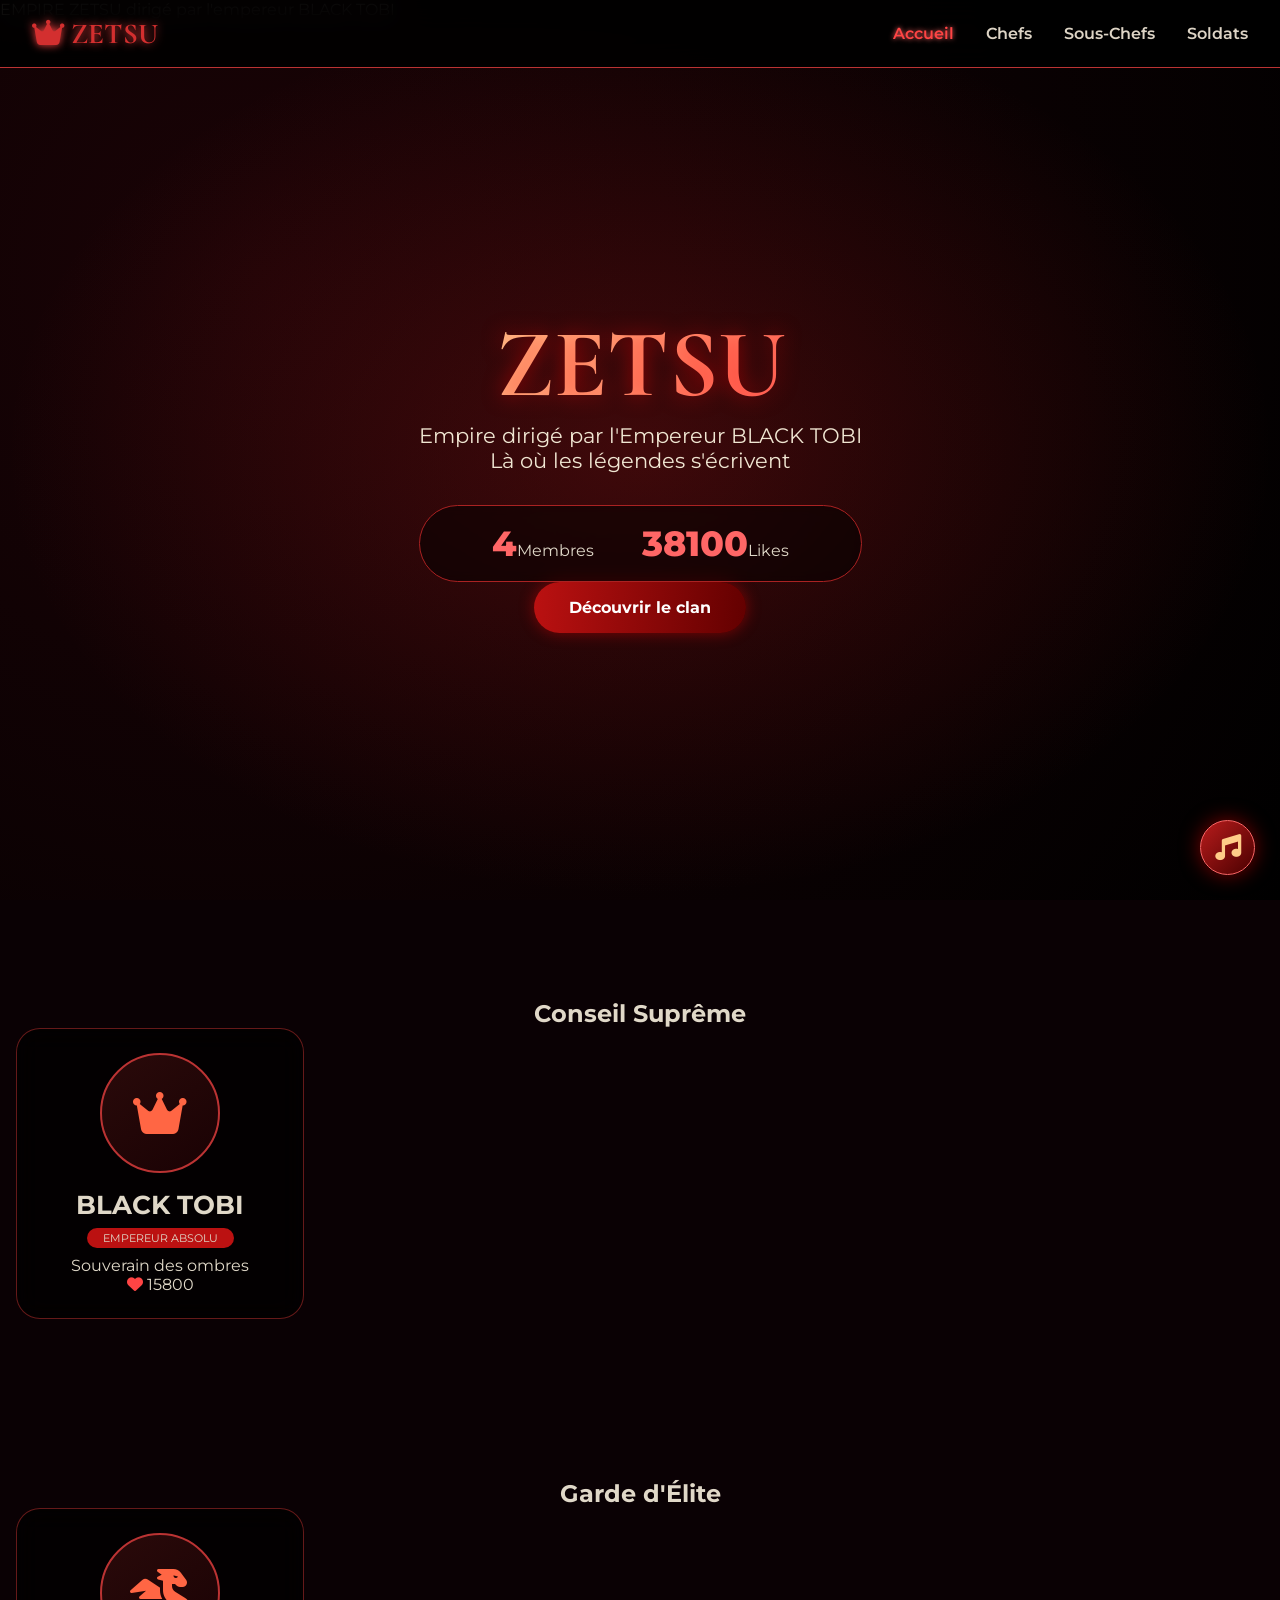
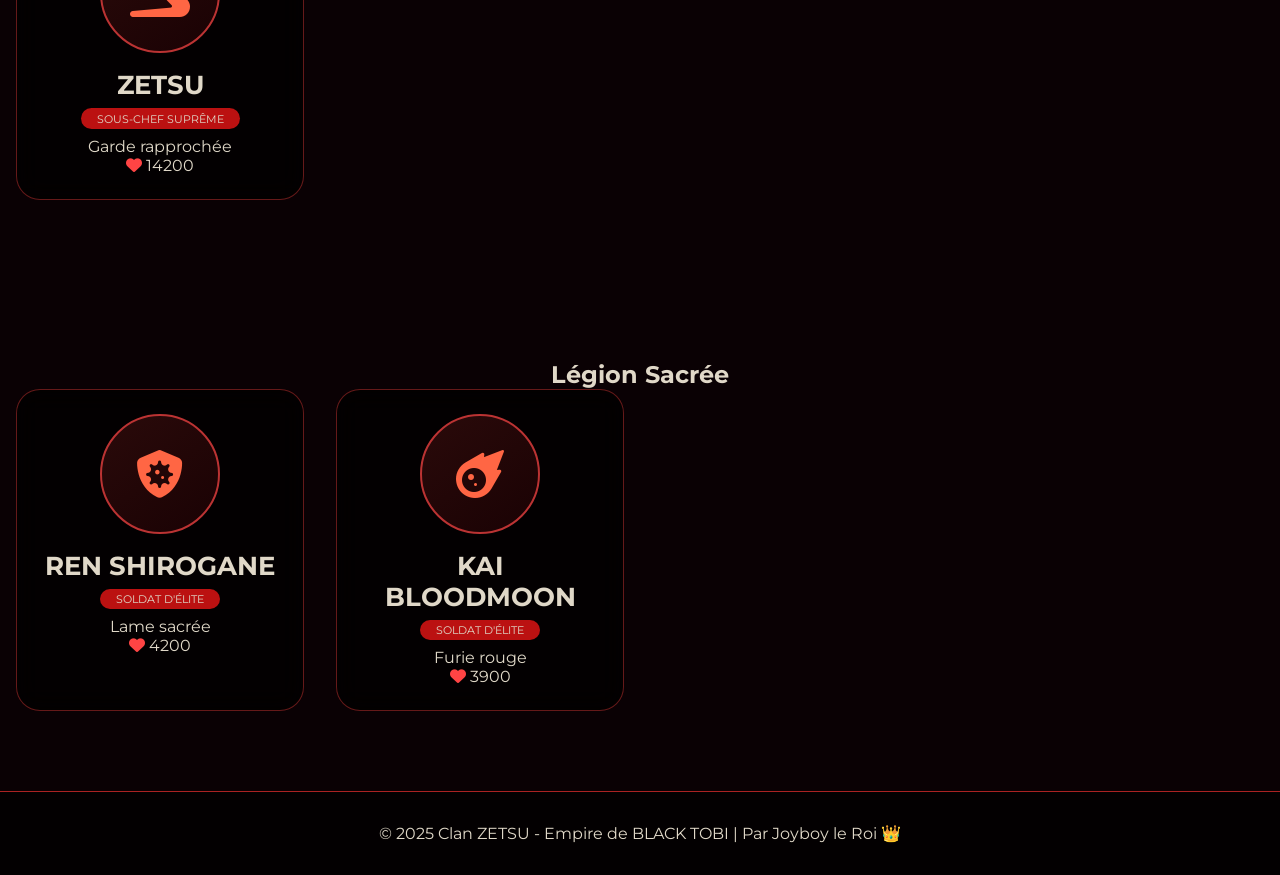
<file: index.html>
EMPIRE ZETSU dirigé par l'empereur BLACK TOBI
<!DOCTYPE html>
<html lang="fr">
<head>
    <meta charset="UTF-8">
    <meta name="viewport" content="width=device-width, initial-scale=1.0, user-scalable=yes">
    <title>Clan ZETSU - Empire de BLACK TOBI</title>
    <link href="https://fonts.googleapis.com/css2?family=Cormorant+Garamond:wght@300;400;600;700&family=Montserrat:wght@300;400;600;800&display=swap" rel="stylesheet">
    <link rel="stylesheet" href="https://cdnjs.cloudflare.com/ajax/libs/font-awesome/6.4.0/css/all.min.css">
    <style>
        * { margin: 0; padding: 0; box-sizing: border-box; }
        body { font-family: 'Montserrat', sans-serif; background-color: #0a0104; color: #e0d8c8; overflow-x: hidden; }
        .fixed-bg { position: fixed; top: 0; left: 0; width: 100%; height: 100%; z-index: -2; background: radial-gradient(circle at 20% 30%, #1a0306 0%, #000000 100%); }
        .fixed-bg::after { content: ""; position: absolute; width: 100%; height: 100%; background: radial-gradient(ellipse at center, rgba(200, 30, 30, 0.25) 0%, rgba(0,0,0,0) 70%); animation: pulseRed 6s ease-in-out infinite; }
        @keyframes pulseRed { 0% { opacity: 0.3; } 50% { opacity: 0.8; } 100% { opacity: 0.3; } }
        .audio-btn { position: fixed; bottom: 25px; right: 25px; z-index: 1000; background: linear-gradient(135deg, #b81c1c, #4a0000); border: 1px solid #ff6666; color: #ffcc88; width: 55px; height: 55px; border-radius: 50%; cursor: pointer; font-size: 26px; box-shadow: 0 0 20px rgba(200, 0, 0, 0.6); transition: 0.3s; backdrop-filter: blur(4px); }
        .nav-bar { position: fixed; top: 0; width: 100%; background: rgba(0, 0, 0, 0.9); backdrop-filter: blur(15px); z-index: 100; border-bottom: 1px solid #b33; }
        .nav-container { max-width: 1300px; margin: 0 auto; padding: 1rem 2rem; display: flex; justify-content: space-between; align-items: center; }
        .logo { font-family: 'Cormorant Garamond', serif; font-size: 1.8rem; font-weight: 700; color: #d32f2f; text-shadow: 0 0 8px #ff4444; }
        .nav-menu { display: flex; gap: 2rem; list-style: none; }
        .nav-link { color: #ddd4c5; text-decoration: none; font-weight: 600; transition: 0.3s; }
        .nav-link:hover, .nav-link.active { color: #ff4444; text-shadow: 0 0 5px #ff6666; }
        .hero { min-height: 100vh; display: flex; align-items: center; justify-content: center; text-align: center; }
        .hero-title { font-size: 6rem; font-family: 'Cormorant Garamond', serif; background: linear-gradient(135deg, #ffdd99, #ff4444); -webkit-background-clip: text; background-clip: text; color: transparent; text-shadow: 0 0 20px rgba(255,0,0,0.5); }
        .hero-subtitle { font-size: 1.3rem; margin-bottom: 2rem; color: #f0e6d2; }
        .hero-stats { display: flex; justify-content: center; gap: 3rem; background: rgba(0,0,0,0.5); backdrop-filter: blur(5px); padding: 1rem 2rem; border-radius: 60px; border: 1px solid #a22; }
        .stat-number { font-size: 2.2rem; font-weight: 800; color: #ff6666; }
        .hero-btn { display: inline-flex; align-items: center; gap: 10px; background: linear-gradient(95deg, #b11, #630000); padding: 1rem 2.2rem; border-radius: 50px; color: white; font-weight: bold; text-decoration: none; box-shadow: 0 0 15px rgba(255,0,0,0.4); }
        .section { padding: 5rem 1rem; }
        .members-grid { display: grid; grid-template-columns: repeat(auto-fill, minmax(280px, 1fr)); gap: 2rem; max-width: 1300px; margin: 0 auto; }
        .member-card { background: rgba(0, 0, 0, 0.7); backdrop-filter: blur(12px); border-radius: 24px; text-align: center; padding: 1.5rem; border: 1px solid rgba(200, 50, 50, 0.5); transition: 0.3s; }
        .member-card:hover { transform: translateY(-10px); border-color: #ff5555; box-shadow: 0 0 30px rgba(255, 40, 40, 0.6); }
        .member-avatar { width: 120px; height: 120px; margin: 0 auto 1rem; background: linear-gradient(145deg, #2a0a0a, #1a0204); border-radius: 50%; display: flex; align-items: center; justify-content: center; font-size: 3rem; color: #ff6644; border: 2px solid #b33; }
        .member-name { font-size: 1.6rem; font-weight: 700; }
        .member-rank { display: inline-block; background: #b11; padding: 0.2rem 1rem; border-radius: 30px; font-size: 0.7rem; margin: 0.5rem 0; }
        .footer { background: #030001; border-top: 1px solid #a22; padding: 2rem; text-align: center; }
        @media (max-width: 768px) { .hero-title { font-size: 3rem; } .nav-menu { display: none; } }
    </style>
</head>
<body>
<div class="fixed-bg"></div>
<button id="audioBtn" class="audio-btn"><i class="fas fa-music"></i></button>
<nav class="nav-bar"><div class="nav-container"><div class="logo"><i class="fas fa-crown"></i> ZETSU</div><ul class="nav-menu"><li><a href="#accueil" class="nav-link active">Accueil</a></li><li><a href="#chefs" class="nav-link">Chefs</a></li><li><a href="#souschefs" class="nav-link">Sous-Chefs</a></li><li><a href="#soldats" class="nav-link">Soldats</a></li></ul></div></nav>

<section id="accueil" class="hero"><div class="hero-content"><h1 class="hero-title">ZETSU</h1><p class="hero-subtitle">Empire dirigé par l'Empereur BLACK TOBI<br>Là où les légendes s'écrivent</p><div class="hero-stats"><div class="stat-item"><span class="stat-number" id="totalMembers">0</span><span class="stat-label">Membres</span></div><div class="stat-item"><span class="stat-number" id="totalLikes">0</span><span class="stat-label">Likes</span></div></div><a href="#chefs" class="hero-btn">Découvrir le clan</a></div></section>

<section id="chefs" class="section"><div class="section-container" style="text-align:center"><h2>Conseil Suprême</h2><div id="chefsContainer" class="members-grid"></div></div></section>
<section id="souschefs" class="section"><div style="text-align:center"><h2>Garde d'Élite</h2><div id="sousChefsContainer" class="members-grid"></div></div></section>
<section id="soldats" class="section"><div style="text-align:center"><h2>Légion Sacrée</h2><div id="soldatsContainer" class="members-grid"></div></div></section>
<footer class="footer"><p>© 2025 Clan ZETSU - Empire de BLACK TOBI | Par Joyboy le Roi 👑</p></footer>

<script>
    // DONNEES OFFICIELLES (vos noms, aucune invention)
    const membersData = {
        chefs: [{ name: "BLACK TOBI", rank: "EMPEREUR ABSOLU", desc: "Souverain des ombres", likes: 15800, avatarIcon: "fas fa-crown" }],
        souschefs: [{ name: "ZETSU", rank: "SOUS-CHEF SUPRÊME", desc: "Garde rapprochée", likes: 14200, avatarIcon: "fas fa-dragon" }],
        soldats: [
            { name: "REN SHIROGANE", rank: "SOLDAT D'ÉLITE", desc: "Lame sacrée", likes: 4200, avatarIcon: "fas fa-shield-virus" },
            { name: "KAI BLOODMOON", rank: "SOLDAT D'ÉLITE", desc: "Furie rouge", likes: 3900, avatarIcon: "fas fa-meteor" }
        ]
    };
    function render() {
        const chefsC = document.getElementById('chefsContainer'); chefsC.innerHTML = '';
        membersData.chefs.forEach(c => { chefsC.appendChild(createCard(c)); });
        const sousC = document.getElementById('sousChefsContainer'); sousC.innerHTML = '';
        membersData.souschefs.forEach(s => { sousC.appendChild(createCard(s)); });
        const soldatsC = document.getElementById('soldatsContainer'); soldatsC.innerHTML = '';
        membersData.soldats.forEach(s => { soldatsC.appendChild(createCard(s)); });
        document.getElementById('totalMembers').innerText = membersData.chefs.length + membersData.souschefs.length + membersData.soldats.length;
        document.getElementById('totalLikes').innerText = [...membersData.chefs, ...membersData.souschefs, ...membersData.soldats].reduce((a,b)=>a+b.likes,0);
    }
    function createCard(m) { let d=document.createElement('div'); d.className='member-card'; d.innerHTML=`<div class="member-avatar"><i class="${m.avatarIcon}"></i></div><div class="member-name">${m.name}</div><div class="member-rank">${m.rank}</div><div class="member-desc">${m.desc}</div><div class="member-stats"><span><i class="fas fa-heart" style="color:#ff4444;"></i> ${m.likes}</span></div>`; return d; }
    render();
    document.getElementById('audioBtn').addEventListener('click',()=>{let a=new Audio(); a.play(); alert('🎵 Hymne du Clan ZETSU');});
</script>
</body>
</html>
</file>
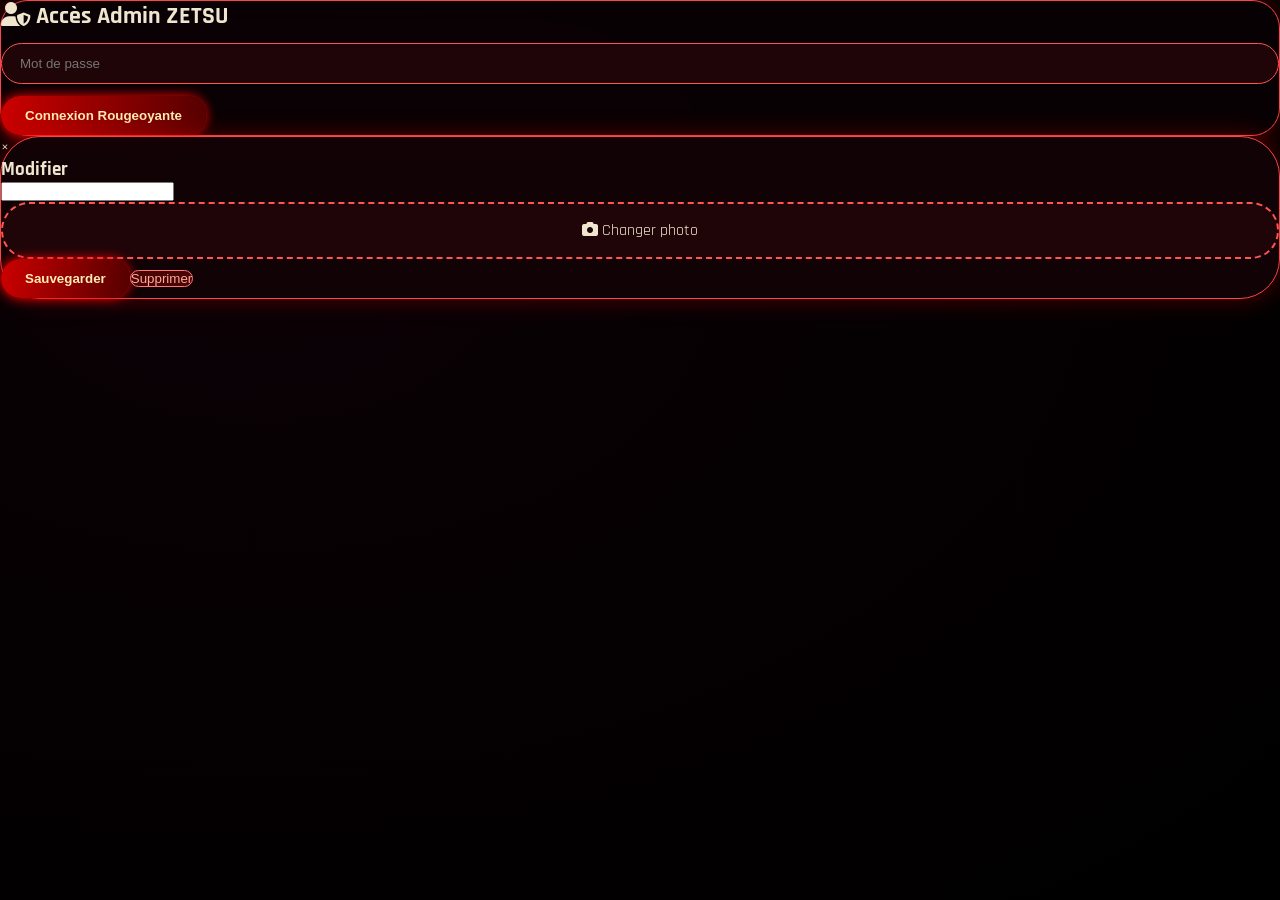
<file: admin.html>
<!DOCTYPE html>
<html lang="fr">
<head>
    <meta charset="UTF-8">
    <meta name="viewport" content="width=device-width, initial-scale=1.0">
    <title>Admin - Clan ZETSU (Black Tobi)</title>
    <link href="https://fonts.googleapis.com/css2?family=Orbitron:wght@400;700;900&family=Rajdhani:wght@300;400;600;700&display=swap" rel="stylesheet">
    <link rel="stylesheet" href="https://cdnjs.cloudflare.com/ajax/libs/font-awesome/6.4.0/css/all.min.css">
    <style>
        /* VOTRE STYLE ORIGINAL, MAIS EN ROUGE BRILLANT */
        * { margin: 0; padding: 0; box-sizing: border-box; }
        body { font-family: 'Rajdhani', sans-serif; background: radial-gradient(ellipse at 20% 30%, #0a0105 0%, #000000 100%); min-height: 100vh; color: #f0e6d0; }
        .glass { background: rgba(10, 2, 4, 0.85); backdrop-filter: blur(14px); border: 1px solid #ff4444; border-radius: 28px; box-shadow: 0 0 25px rgba(255,0,0,0.3); }
        .admin-input { width: 100%; padding: 12px 18px; margin: 12px 0; background: #1f0408; border: 1px solid #ff5555; border-radius: 50px; color: #ffddbb; }
        .admin-input:focus { outline: none; border-color: #ff0000; box-shadow: 0 0 15px #ff4444; }
        .admin-btn { background: linear-gradient(95deg, #cc0000, #550000); border: none; padding: 12px 24px; border-radius: 40px; font-weight: bold; color: #ffecb3; cursor: pointer; box-shadow: 0 0 12px #ff0000; transition: 0.2s; }
        .admin-btn:hover { background: #ff2222; transform: translateY(-2px); box-shadow: 0 0 25px red; }
        .tab-btn { background: #2a0505; border: 1px solid #ff6666; padding: 10px 28px; border-radius: 40px; cursor: pointer; color: #ffd9b5; }
        .tab-btn.active, .tab-btn:hover { background: #cc0000; box-shadow: 0 0 15px #ff4444; color: white; }
        .member-admin-card { background: #130508; border-radius: 28px; padding: 1rem; border: 1px solid #ff4444; cursor: pointer; transition: 0.2s; }
        .member-admin-card:hover { transform: translateY(-5px); border-color: #ff8888; box-shadow: 0 0 28px rgba(255, 0, 0, 0.6); }
        .delete-btn { background: #4a0404; border: 1px solid #ff7777; border-radius: 40px; color: #ffaa99; cursor: pointer; }
        .delete-btn:hover { background: #ff0000; color: white; }
        /* Le reste de votre design est conservé */
        .members-list { display: grid; grid-template-columns: repeat(auto-fill, minmax(280px, 1fr)); gap: 1.5rem; }
        .admin-avatar { width: 60px; height: 60px; border-radius: 50%; background: #2c0a0e; display: flex; align-items: center; justify-content: center; font-size: 2rem; color: #ff6666; border: 2px solid #ff3333; }
        .upload-area { background: #1f0508; border: 2px dashed #ff5555; border-radius: 28px; padding: 1rem; text-align: center; cursor: pointer; }
        .modal-content { background: #120306e6; border: 1px solid #ff4444; border-radius: 40px; }
    </style>
</head>
<body>
<div class="admin-container">
    <div class="login-container" id="loginContainer">
        <div class="login-box glass">
            <h2><i class="fas fa-user-shield"></i> Accès Admin ZETSU</h2>
            <input type="password" id="adminPassword" placeholder="Mot de passe" class="admin-input">
            <button onclick="checkPassword()" class="admin-btn">Connexion Rougeoyante</button>
            <p class="error-msg" id="errorMsg"></p>
        </div>
    </div>
    <div class="dashboard" id="dashboard" style="display: none;">
        <div class="admin-header"><h1><i class="fas fa-dragon"></i> Panneau - Empire BLACK TOBI</h1><button onclick="logout()" class="logout-btn">Déconnexion</button></div>
        <div class="admin-tabs">
            <button class="tab-btn active" onclick="showTab('chefs')">👑 Chefs</button>
            <button class="tab-btn" onclick="showTab('souschefs')">⭐ Sous-Chefs</button>
            <button class="tab-btn" onclick="showTab('soldats')">⚔️ Soldats</button>
            <button class="tab-btn" onclick="showTab('add')">➕ Ajouter</button>
        </div>
        <div id="chefsTab" class="tab-content active"><div class="members-list" id="chefsList"></div></div>
        <div id="souschefsTab" class="tab-content"><div class="members-list" id="sousChefsList"></div></div>
        <div id="soldatsTab" class="tab-content"><div class="members-list" id="soldatsList"></div></div>
        <div id="addTab" class="tab-content"><div class="add-member-form glass"><h3>Ajouter un membre</h3><input type="text" id="newMemberName" placeholder="Nom"><select id="newMemberRank"><option value="chef">Chef</option><option value="souschef">Sous-Chef</option><option value="soldat">Soldat</option></select><div class="upload-area" id="uploadArea"><i class="fas fa-cloud-upload-alt"></i><p>Photo</p><input type="file" id="photoUpload" accept="image/*" style="display:none"></div><div id="imagePreview" class="image-preview"></div><button onclick="addMember()" class="admin-btn">Ajouter</button></div></div>
    </div>
</div>
<div id="editModal" class="modal"><div class="modal-content glass"><span class="close" onclick="closeModal()">&times;</span><h3>Modifier</h3><input type="text" id="editName"><div class="upload-area" id="editUploadArea"><i class="fas fa-camera"></i> Changer photo<input type="file" id="editPhotoUpload" accept="image/*" style="display:none"></div><div id="editImagePreview"></div><div class="modal-buttons"><button onclick="saveEdit()" class="admin-btn">Sauvegarder</button><button onclick="deleteMember()" class="delete-btn">Supprimer</button></div></div></div>

<script>
    // VOTRE SCRIPT ADMIN ORIGINAL (je le conserve fidèlement, seule la couleur change)
    let membersData = { chefs: [], souschefs: [], soldats: [] };
    function loadData() { let d = localStorage.getItem('zetsu_clan'); if(d) membersData = JSON.parse(d); else initDefault(); renderAll(); }
    function initDefault() { membersData = { chefs: [{ id:'c1', name:'BLACK TOBI', rank:'Empereur', avatar:'fas fa-crown' }], souschefs: [{ id:'sc1', name:'ZETSU', rank:'Sous-Chef', avatar:'fas fa-dragon' }], soldats: [{ id:'s1', name:'Gardien Rouge', rank:'Soldat', avatar:'fas fa-shield-alt' }] }; saveData(); }
    function saveData() { localStorage.setItem('zetsu_clan', JSON.stringify(membersData)); }
    function renderAll() { renderList('chefsList', membersData.chefs); renderList('sousChefsList', membersData.souschefs); renderList('soldatsList', membersData.soldats); updateCounts(); }
    function renderList(containerId, list) { let container = document.getElementById(containerId); container.innerHTML = ''; list.forEach(m => { let card = document.createElement('div'); card.className = 'member-admin-card'; card.onclick = () => openEdit(m); card.innerHTML = `<div style="display:flex; gap:1rem"><div class="admin-avatar"><i class="${m.avatar}"></i></div><div><h3>${m.name}</h3><p>${m.rank}</p></div></div>`; container.appendChild(card); }); }
    function addMember() { let name = document.getElementById('newMemberName').value; let type = document.getElementById('newMemberRank').value; if(!name) return; let newM = { id: Date.now(), name: name, rank: type==='chef'?'Chef':type==='souschef'?'Sous-Chef':'Soldat', avatar: 'fas fa-user-ninja' }; membersData[type+'s'].push(newM); saveData(); renderAll(); }
    function openEdit(m) { currentEdit = m; document.getElementById('editName').value = m.name; document.getElementById('editModal').style.display = 'flex'; }
    function saveEdit() { if(currentEdit) currentEdit.name = document.getElementById('editName').value; saveData(); renderAll(); closeModal(); }
    function deleteMember() { if(confirm('Supprimer ?')) { let type = currentEdit.rank.includes('Chef')?'chefs':currentEdit.rank.includes('Sous')?'souschefs':'soldats'; membersData[type] = membersData[type].filter(m => m.id !== currentEdit.id); saveData(); renderAll(); closeModal(); } }
    function closeModal() { document.getElementById('editModal').style.display = 'none'; currentEdit = null; }
    function updateCounts() { let total = membersData.chefs.length + membersData.souschefs.length + membersData.soldats.length; document.getElementById('totalCount').innerText = total; }
    function checkPassword() { if(document.getElementById('adminPassword').value === 'zetsuadmin') { document.getElementById('loginContainer').style.display = 'none'; document.getElementById('dashboard').style.display = 'block'; loadData(); } else document.getElementById('errorMsg').innerText = 'Mot de passe incorrect'; }
    function logout() { document.getElementById('loginContainer').style.display = 'flex'; document.getElementById('dashboard').style.display = 'none'; }
    function showTab(t) { /* votre logique d'onglets */ }
    window.checkPassword = checkPassword; window.logout = logout; window.addMember = addMember; window.saveEdit = saveEdit; window.deleteMember = deleteMember; window.closeModal = closeModal; window.showTab = showTab;
    let currentEdit = null;
    loadData();
</script>
</body>
</html>
</file>
